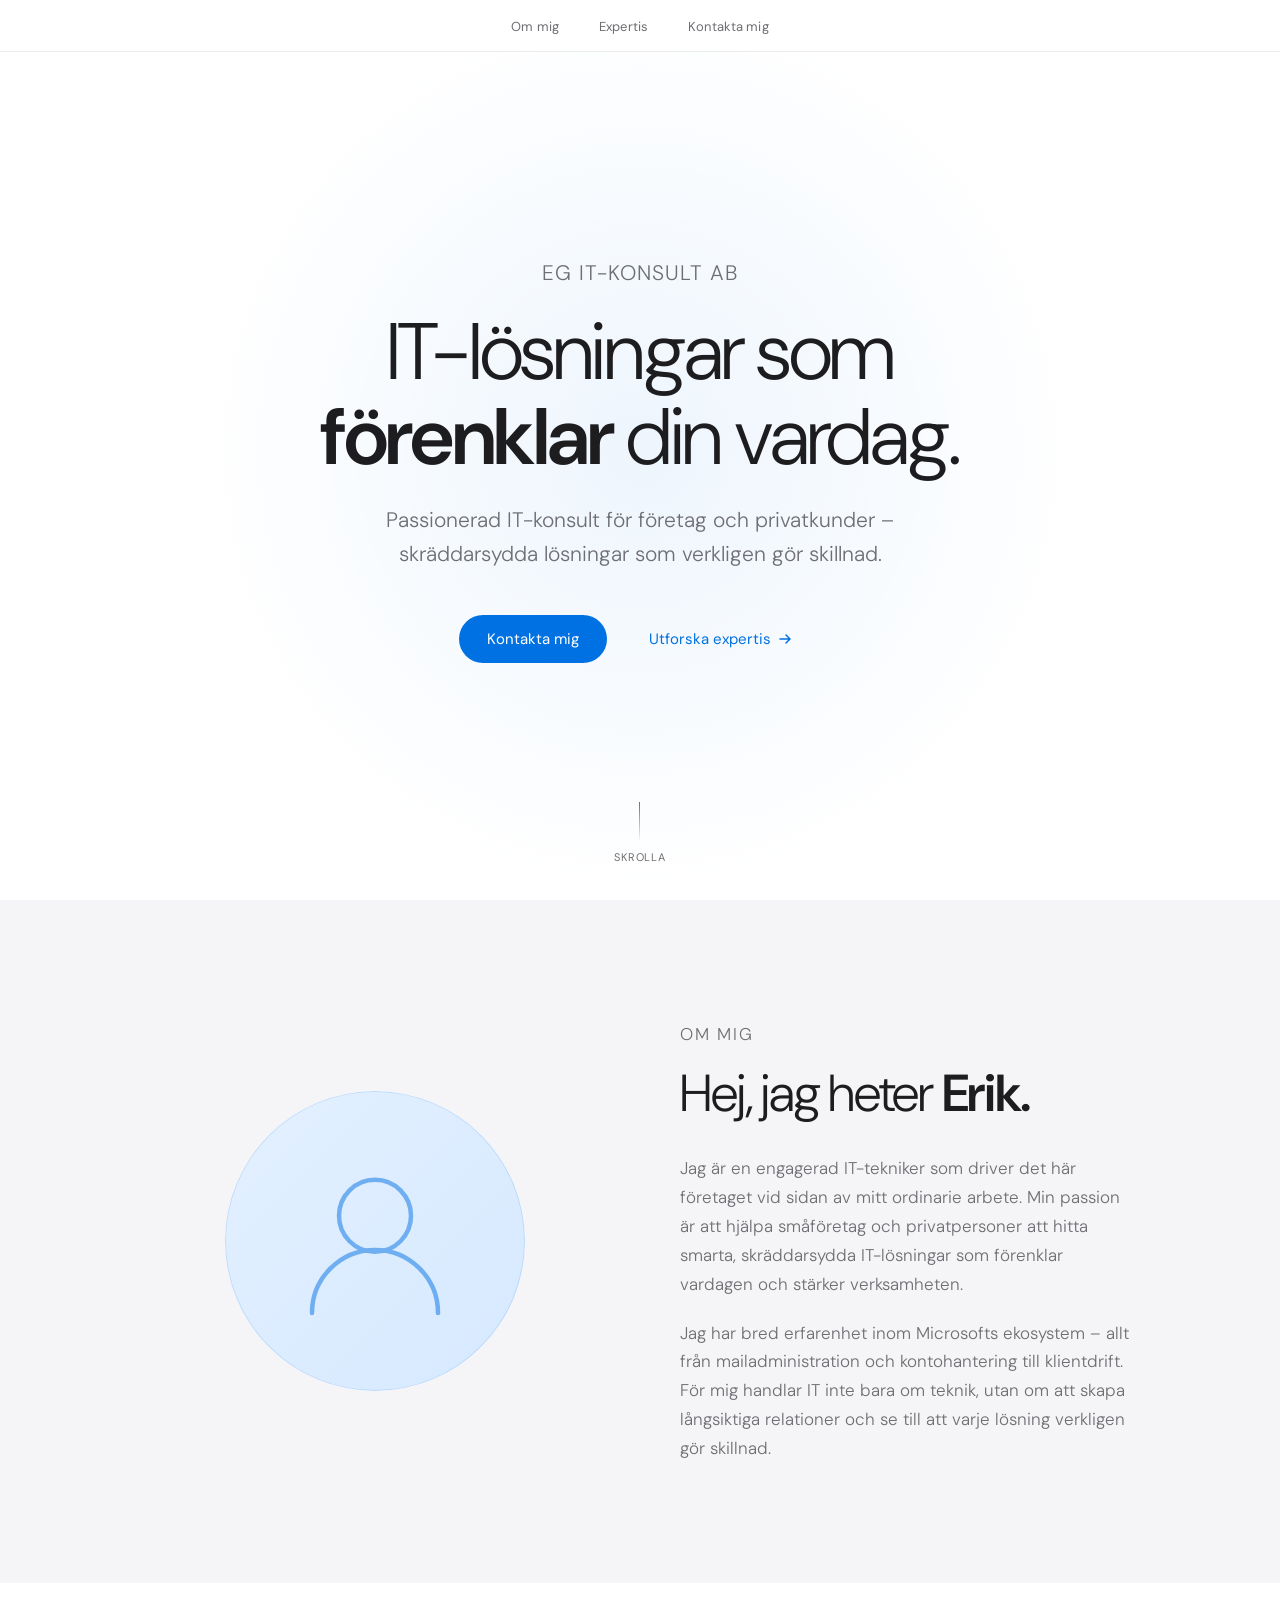
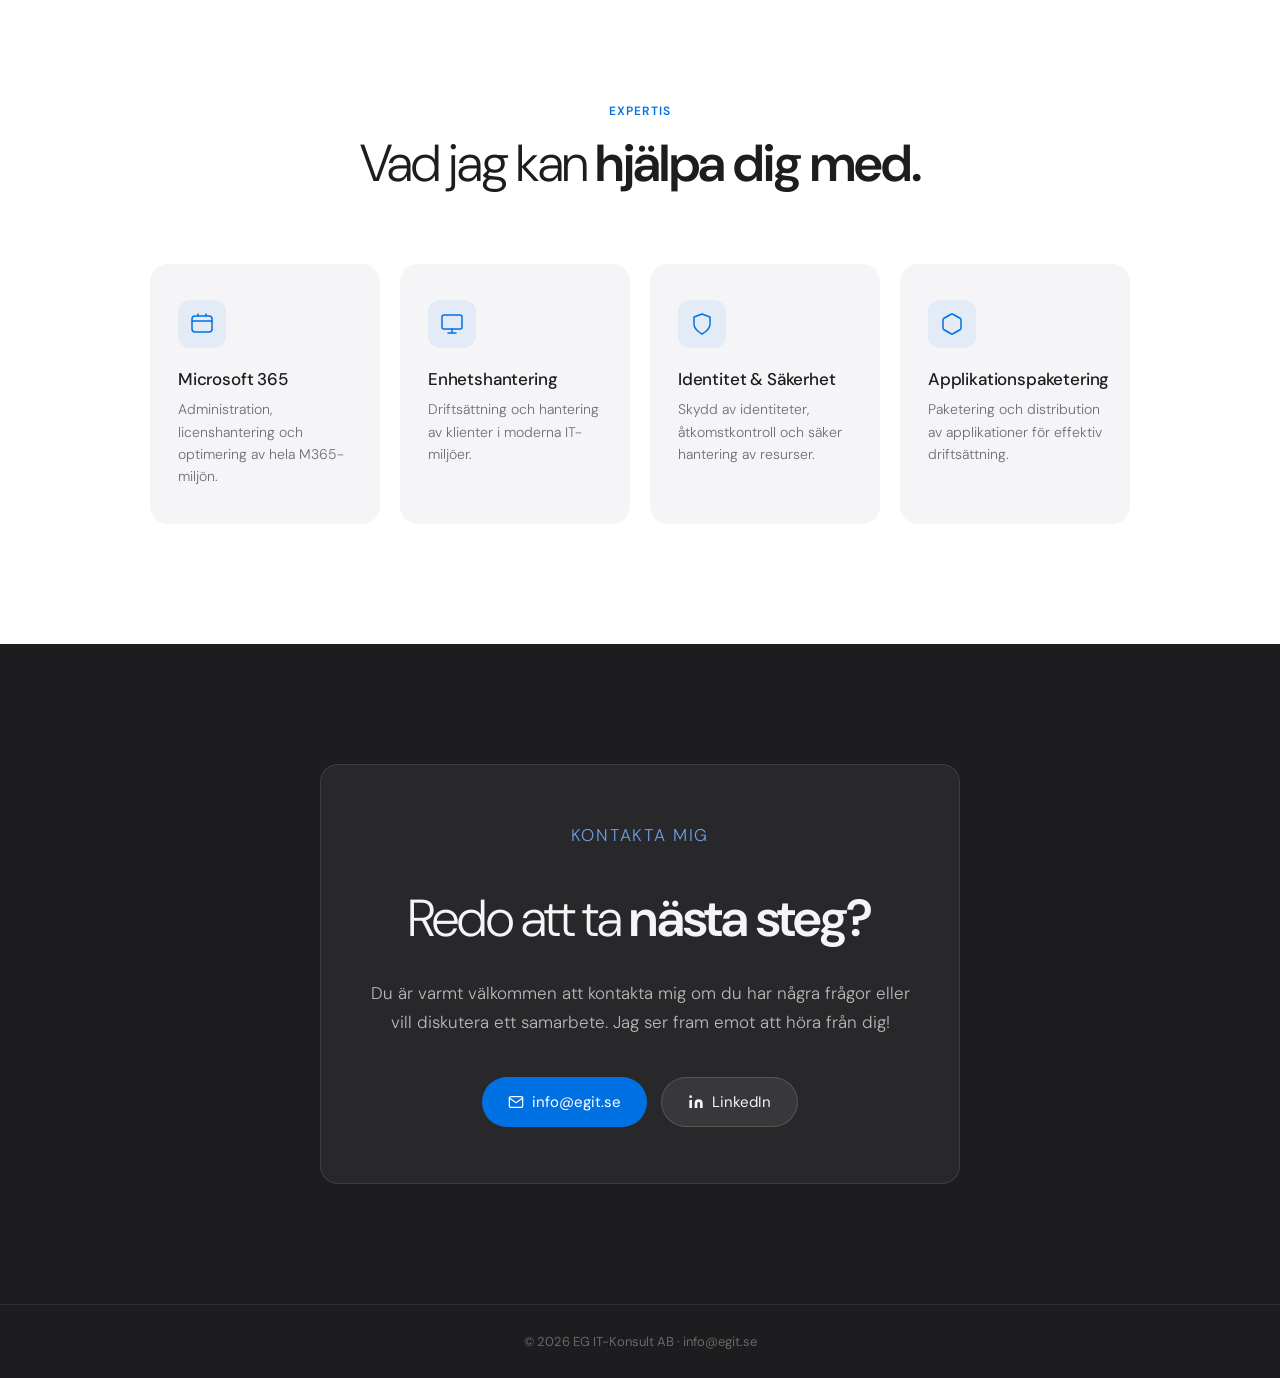
<file: index.html>
<!DOCTYPE html>
<html lang="sv">
<head>
  <meta charset="UTF-8" />
  <meta name="viewport" content="width=device-width, initial-scale=1.0" />
  <title>EG IT-Konsult AB</title>
  <link rel="preconnect" href="https://fonts.googleapis.com" />
  <link href="https://fonts.googleapis.com/css2?family=SF+Pro+Display:wght@300;400;600;700&family=DM+Sans:ital,wght@0,300;0,400;0,500;1,300&display=swap" rel="stylesheet" />
  <style>
    *, *::before, *::after { box-sizing: border-box; margin: 0; padding: 0; }

    :root {
      --bg: #ffffff;
      --bg-alt: #f5f5f7;
      --bg-dark: #1d1d1f;
      --text: #1d1d1f;
      --text-secondary: #6e6e73;
      --accent: #0071e3;
      --accent-hover: #0077ed;
      --border: rgba(0,0,0,0.08);
      --radius: 18px;
      --nav-h: 52px;
    }

    html { scroll-behavior: smooth; }

    body {
      font-family: 'DM Sans', -apple-system, BlinkMacSystemFont, 'Helvetica Neue', sans-serif;
      background: var(--bg);
      color: var(--text);
      -webkit-font-smoothing: antialiased;
      overflow-x: hidden;
    }

    /* ── NAV ── */
    nav {
      position: fixed;
      top: 0; left: 0; right: 0;
      height: var(--nav-h);
      background: rgba(255,255,255,0.82);
      backdrop-filter: saturate(180%) blur(20px);
      -webkit-backdrop-filter: saturate(180%) blur(20px);
      border-bottom: 1px solid var(--border);
      z-index: 100;
      display: flex;
      align-items: center;
      justify-content: center;
    }

    nav ul {
      display: flex;
      gap: 40px;
      list-style: none;
    }

    nav a {
      font-size: 13px;
      font-weight: 400;
      color: var(--text-secondary);
      text-decoration: none;
      letter-spacing: 0.01em;
      transition: color 0.2s;
    }

    nav a:hover { color: var(--text); }

    /* ── HERO ── */
    .hero {
      min-height: 100vh;
      display: flex;
      flex-direction: column;
      align-items: center;
      justify-content: center;
      text-align: center;
      padding: 80px 24px 60px;
      background: var(--bg);
      position: relative;
      overflow: hidden;
    }

    .hero::before {
      content: '';
      position: absolute;
      width: 900px;
      height: 900px;
      background: radial-gradient(circle, rgba(0,113,227,0.07) 0%, transparent 70%);
      top: 50%;
      left: 50%;
      transform: translate(-50%, -50%);
      pointer-events: none;
    }

    .hero-eyebrow {
      font-size: 13px;
      font-weight: 500;
      color: var(--accent);
      letter-spacing: 0.05em;
      text-transform: uppercase;
      margin-bottom: 20px;
      opacity: 0;
      animation: fadeUp 0.8s ease 0.1s forwards;
    }

    .hero h1 {
      font-family: 'DM Sans', sans-serif;
      font-size: clamp(44px, 7vw, 80px);
      font-weight: 300;
      line-height: 1.06;
      letter-spacing: -0.03em;
      color: var(--text);
      margin-bottom: 24px;
      max-width: 800px;
      opacity: 0;
      animation: fadeUp 0.8s ease 0.25s forwards;
    }

    .hero h1 strong {
      font-weight: 600;
    }

    .hero p {
      font-size: clamp(17px, 2.2vw, 21px);
      font-weight: 300;
      color: var(--text-secondary);
      max-width: 560px;
      line-height: 1.6;
      opacity: 0;
      animation: fadeUp 0.8s ease 0.4s forwards;
    }

    .hero-cta {
      margin-top: 44px;
      display: flex;
      gap: 14px;
      flex-wrap: wrap;
      justify-content: center;
      opacity: 0;
      animation: fadeUp 0.8s ease 0.55s forwards;
    }

    .btn-primary {
      background: var(--accent);
      color: #fff;
      padding: 14px 28px;
      border-radius: 980px;
      font-size: 15px;
      font-weight: 400;
      text-decoration: none;
      transition: background 0.2s, transform 0.2s;
      display: inline-block;
    }

    .btn-primary:hover {
      background: var(--accent-hover);
      transform: scale(1.02);
    }

    .btn-secondary {
      color: var(--accent);
      padding: 14px 28px;
      border-radius: 980px;
      font-size: 15px;
      font-weight: 400;
      text-decoration: none;
      transition: color 0.2s;
      display: inline-flex;
      align-items: center;
      gap: 6px;
    }

    .btn-secondary:hover { color: var(--accent-hover); }
    .btn-secondary svg { transition: transform 0.2s; }
    .btn-secondary:hover svg { transform: translateX(3px); }

    .scroll-hint {
      position: absolute;
      bottom: 36px;
      display: flex;
      flex-direction: column;
      align-items: center;
      gap: 8px;
      font-size: 11px;
      letter-spacing: 0.08em;
      text-transform: uppercase;
      color: var(--text-secondary);
      opacity: 0;
      animation: fadeIn 1s ease 1.2s forwards;
    }

    .scroll-hint .line {
      width: 1px;
      height: 40px;
      background: linear-gradient(to bottom, var(--text-secondary), transparent);
      animation: scrollPulse 2s ease-in-out infinite;
    }

    /* ── SECTIONS ── */
    section {
      padding: 120px 24px;
    }

    .container {
      max-width: 980px;
      margin: 0 auto;
    }

    .section-label {
      font-size: 12px;
      font-weight: 600;
      letter-spacing: 0.1em;
      text-transform: uppercase;
      color: var(--accent);
      margin-bottom: 16px;
    }

    .section-title {
      font-size: clamp(32px, 4.5vw, 52px);
      font-weight: 300;
      letter-spacing: -0.025em;
      line-height: 1.1;
      color: var(--text);
      margin-bottom: 32px;
    }

    .section-title strong { font-weight: 600; }

    /* ── OM MIG ── */
    #om-mig {
      background: var(--bg-alt);
    }

    .about-grid {
      display: grid;
      grid-template-columns: 1fr 1fr;
      gap: 80px;
      align-items: center;
    }

    .about-avatar {
      aspect-ratio: 1;
      max-width: 320px;
      border-radius: 50%;
      background: linear-gradient(135deg, #e3f0ff 0%, #d6e9ff 100%);
      display: flex;
      align-items: center;
      justify-content: center;
      margin: 0 auto;
      position: relative;
      overflow: hidden;
    }

    .about-avatar svg {
      width: 60%;
      height: 60%;
      opacity: 0.5;
    }

    .about-avatar::after {
      content: '';
      position: absolute;
      inset: 0;
      border-radius: 50%;
      box-shadow: inset 0 0 0 1px rgba(0,113,227,0.15);
    }

    .about-text p {
      font-size: 17px;
      line-height: 1.7;
      color: var(--text-secondary);
      font-weight: 300;
    }

    .about-text p + p { margin-top: 20px; }

    /* ── EXPERTIS ── */
    #expertis {
      background: var(--bg);
    }

    .expertise-intro {
      text-align: center;
      max-width: 640px;
      margin: 0 auto 72px;
    }

    .cards {
      display: grid;
      grid-template-columns: repeat(auto-fit, minmax(210px, 1fr));
      gap: 20px;
    }

    .card {
      background: var(--bg-alt);
      border-radius: var(--radius);
      padding: 36px 28px;
      transition: transform 0.3s ease, box-shadow 0.3s ease;
      position: relative;
      overflow: hidden;
    }

    .card::before {
      content: '';
      position: absolute;
      top: 0; left: 0; right: 0;
      height: 3px;
      background: var(--accent);
      opacity: 0;
      transition: opacity 0.3s;
    }

    .card:hover {
      transform: translateY(-6px);
      box-shadow: 0 24px 60px rgba(0,0,0,0.1);
    }

    .card:hover::before { opacity: 1; }

    .card-icon {
      width: 48px;
      height: 48px;
      background: rgba(0,113,227,0.08);
      border-radius: 12px;
      display: flex;
      align-items: center;
      justify-content: center;
      margin-bottom: 20px;
    }

    .card-icon svg {
      width: 24px;
      height: 24px;
      stroke: var(--accent);
    }

    .card h3 {
      font-size: 17px;
      font-weight: 500;
      color: var(--text);
      letter-spacing: -0.01em;
      margin-bottom: 8px;
    }

    .card p {
      font-size: 14px;
      color: var(--text-secondary);
      font-weight: 300;
      line-height: 1.6;
    }

    /* ── KONTAKT ── */
    #kontakt {
      background: var(--bg-dark);
      color: #f5f5f7;
    }

    #kontakt .section-label { color: #6e9fe8; }
    #kontakt .section-title { color: #f5f5f7; }

    .contact-card {
      background: rgba(255,255,255,0.05);
      border: 1px solid rgba(255,255,255,0.1);
      border-radius: var(--radius);
      padding: 56px 48px;
      max-width: 640px;
      margin: 0 auto;
      text-align: center;
    }

    .contact-card p {
      font-size: 17px;
      font-weight: 300;
      color: rgba(245,245,247,0.7);
      line-height: 1.7;
      margin-bottom: 40px;
    }

    .contact-links {
      display: flex;
      gap: 14px;
      justify-content: center;
      flex-wrap: wrap;
    }

    .contact-link {
      display: inline-flex;
      align-items: center;
      gap: 8px;
      padding: 14px 26px;
      border-radius: 980px;
      font-size: 15px;
      font-weight: 400;
      text-decoration: none;
      transition: background 0.2s, color 0.2s, transform 0.2s;
    }

    .contact-link.email {
      background: var(--accent);
      color: #fff;
    }

    .contact-link.email:hover {
      background: var(--accent-hover);
      transform: scale(1.02);
    }

    .contact-link.linkedin {
      background: rgba(255,255,255,0.08);
      color: #f5f5f7;
      border: 1px solid rgba(255,255,255,0.15);
    }

    .contact-link.linkedin:hover {
      background: rgba(255,255,255,0.15);
      transform: scale(1.02);
    }

    /* ── FOOTER ── */
    footer {
      background: var(--bg-dark);
      border-top: 1px solid rgba(255,255,255,0.08);
      padding: 28px 24px;
      text-align: center;
    }

    footer p {
      font-size: 13px;
      color: rgba(245,245,247,0.35);
    }

    /* ── ANIMATIONS ── */
    @keyframes fadeUp {
      from { opacity: 0; transform: translateY(24px); }
      to   { opacity: 1; transform: translateY(0); }
    }

    @keyframes fadeIn {
      from { opacity: 0; }
      to   { opacity: 1; }
    }

    @keyframes scrollPulse {
      0%, 100% { opacity: 1; }
      50% { opacity: 0.3; }
    }

    .reveal {
      opacity: 0;
      transform: translateY(32px);
      transition: opacity 0.7s ease, transform 0.7s ease;
    }

    .reveal.visible {
      opacity: 1;
      transform: translateY(0);
    }

    /* ── RESPONSIVE ── */
    @media (max-width: 720px) {
      .about-grid {
        grid-template-columns: 1fr;
        gap: 40px;
      }
      .about-avatar { max-width: 200px; }
      .contact-card { padding: 36px 24px; }
      section { padding: 80px 20px; }
    }
  </style>
</head>
<body>

  <!-- NAV -->
  <nav>
    <ul>
      <li><a href="#om-mig">Om mig</a></li>
      <li><a href="#expertis">Expertis</a></li>
      <li><a href="#kontakt">Kontakta mig</a></li>
    </ul>
  </nav>

  <!-- HERO -->
  <section class="hero">
    <p class="hero-eyebrow">EG IT-Konsult AB</p>
    <h1>IT-lösningar som <strong>förenklar</strong> din vardag.</h1>
    <p>Passionerad IT-konsult för företag och privatkunder – skräddarsydda lösningar som verkligen gör skillnad.</p>
    <div class="hero-cta">
      <a href="#kontakt" class="btn-primary">Kontakta mig</a>
      <a href="#expertis" class="btn-secondary">
        Utforska expertis
        <svg width="16" height="16" viewBox="0 0 16 16" fill="none" stroke="currentColor" stroke-width="1.5" stroke-linecap="round" stroke-linejoin="round">
          <path d="M3 8h10M9 4l4 4-4 4"/>
        </svg>
      </a>
    </div>
    <div class="scroll-hint">
      <div class="line"></div>
      <span>Skrolla</span>
    </div>
  </section>

  <!-- OM MIG -->
  <section id="om-mig">
    <div class="container">
      <div class="about-grid reveal">
        <div class="about-avatar">
          <svg viewBox="0 0 100 100" fill="none" xmlns="http://www.w3.org/2000/svg">
            <circle cx="50" cy="36" r="20" stroke="#0071e3" stroke-width="2.5"/>
            <path d="M15 90c0-19.33 15.67-35 35-35s35 15.67 35 35" stroke="#0071e3" stroke-width="2.5" stroke-linecap="round"/>
          </svg>
        </div>
        <div class="about-text">
          <p class="section-label">Om mig</p>
          <h2 class="section-title">Hej, jag heter <strong>Erik.</strong></h2>
          <p>Jag är en engagerad IT-tekniker som driver det här företaget vid sidan av mitt ordinarie arbete. Min passion är att hjälpa småföretag och privatpersoner att hitta smarta, skräddarsydda IT-lösningar som förenklar vardagen och stärker verksamheten.</p>
          <p>Jag har bred erfarenhet inom Microsofts ekosystem – allt från mailadministration och kontohantering till klientdrift. För mig handlar IT inte bara om teknik, utan om att skapa långsiktiga relationer och se till att varje lösning verkligen gör skillnad.</p>
        </div>
      </div>
    </div>
  </section>

  <!-- EXPERTIS -->
  <section id="expertis">
    <div class="container">
      <div class="expertise-intro reveal">
        <p class="section-label">Expertis</p>
        <h2 class="section-title">Vad jag kan <strong>hjälpa dig med.</strong></h2>
      </div>
      <div class="cards">
        <div class="card reveal">
          <div class="card-icon">
            <svg viewBox="0 0 24 24" fill="none" stroke-width="1.5" stroke-linecap="round" stroke-linejoin="round">
              <rect x="2" y="4" width="20" height="16" rx="3"/><path d="M8 2v2M16 2v2M2 9h20"/>
            </svg>
          </div>
          <h3>Microsoft 365</h3>
          <p>Administration, licenshantering och optimering av hela M365-miljön.</p>
        </div>
        <div class="card reveal">
          <div class="card-icon">
            <svg viewBox="0 0 24 24" fill="none" stroke-width="1.5" stroke-linecap="round" stroke-linejoin="round">
              <rect x="2" y="3" width="20" height="14" rx="2"/><path d="M8 21h8M12 17v4"/>
            </svg>
          </div>
          <h3>Enhetshantering</h3>
          <p>Driftsättning och hantering av klienter i moderna IT-miljöer.</p>
        </div>
        <div class="card reveal">
          <div class="card-icon">
            <svg viewBox="0 0 24 24" fill="none" stroke-width="1.5" stroke-linecap="round" stroke-linejoin="round">
              <path d="M12 22s8-4 8-10V5l-8-3-8 3v7c0 6 8 10 8 10z"/>
            </svg>
          </div>
          <h3>Identitet & Säkerhet</h3>
          <p>Skydd av identiteter, åtkomstkontroll och säker hantering av resurser.</p>
        </div>
        <div class="card reveal">
          <div class="card-icon">
            <svg viewBox="0 0 24 24" fill="none" stroke-width="1.5" stroke-linecap="round" stroke-linejoin="round">
              <path d="M21 16V8a2 2 0 0 0-1-1.73l-7-4a2 2 0 0 0-2 0l-7 4A2 2 0 0 0 3 8v8a2 2 0 0 0 1 1.73l7 4a2 2 0 0 0 2 0l7-4A2 2 0 0 0 21 16z"/>
            </svg>
          </div>
          <h3>Applikationspaketering</h3>
          <p>Paketering och distribution av applikationer för effektiv driftsättning.</p>
        </div>
      </div>
    </div>
  </section>

  <!-- KONTAKT -->
  <section id="kontakt">
    <div class="container">
      <div class="contact-card reveal">
        <p class="section-label">Kontakta mig</p>
        <h2 class="section-title" style="color:#f5f5f7;">Redo att ta <strong>nästa steg?</strong></h2>
        <p>Du är varmt välkommen att kontakta mig om du har några frågor eller vill diskutera ett samarbete. Jag ser fram emot att höra från dig!</p>
        <div class="contact-links">
          <a href="mailto:info@egit.se" class="contact-link email">
            <svg width="16" height="16" viewBox="0 0 24 24" fill="none" stroke="currentColor" stroke-width="1.8" stroke-linecap="round" stroke-linejoin="round">
              <path d="M4 4h16c1.1 0 2 .9 2 2v12c0 1.1-.9 2-2 2H4c-1.1 0-2-.9-2-2V6c0-1.1.9-2 2-2z"/><polyline points="22,6 12,13 2,6"/>
            </svg>
            info@egit.se
          </a>
          <a href="https://www.linkedin.com/in/erik-gundstedt-a2a25a15b/" class="contact-link linkedin" target="_blank" rel="noopener">
            <svg width="16" height="16" viewBox="0 0 24 24" fill="currentColor">
              <path d="M16 8a6 6 0 0 1 6 6v7h-4v-7a2 2 0 0 0-2-2 2 2 0 0 0-2 2v7h-4v-7a6 6 0 0 1 6-6zM2 9h4v12H2z"/><circle cx="4" cy="4" r="2"/>
            </svg>
            LinkedIn
          </a>
        </div>
      </div>
    </div>
  </section>

  <!-- FOOTER -->
  <footer>
    <p>© 2026 EG IT-Konsult AB · info@egit.se</p>
  </footer>

  <script>
    // Scroll reveal
    const reveals = document.querySelectorAll('.reveal');
    const observer = new IntersectionObserver((entries) => {
      entries.forEach((entry, i) => {
        if (entry.isIntersecting) {
          setTimeout(() => entry.target.classList.add('visible'), i * 80);
          observer.unobserve(entry.target);
        }
      });
    }, { threshold: 0.12 });

    reveals.forEach(el => observer.observe(el));
  </script>
</body>
</html>
</file>
